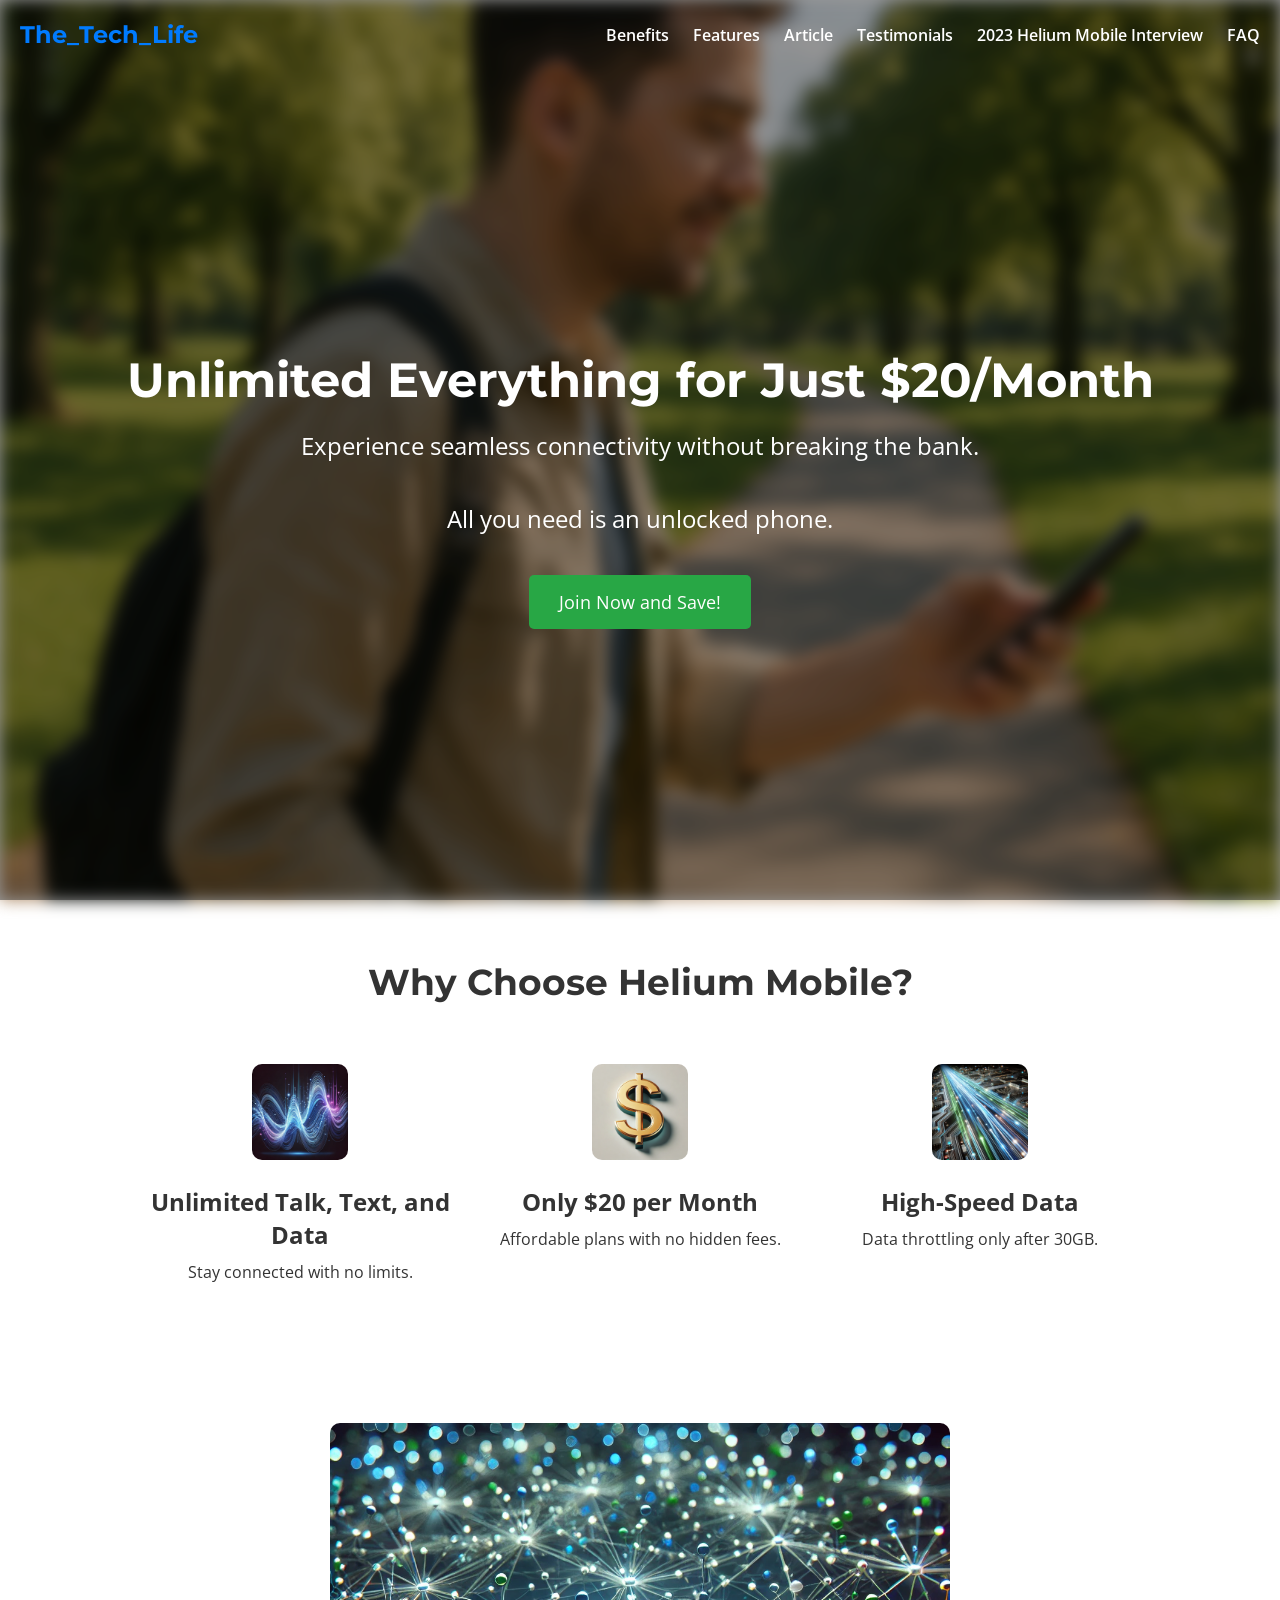
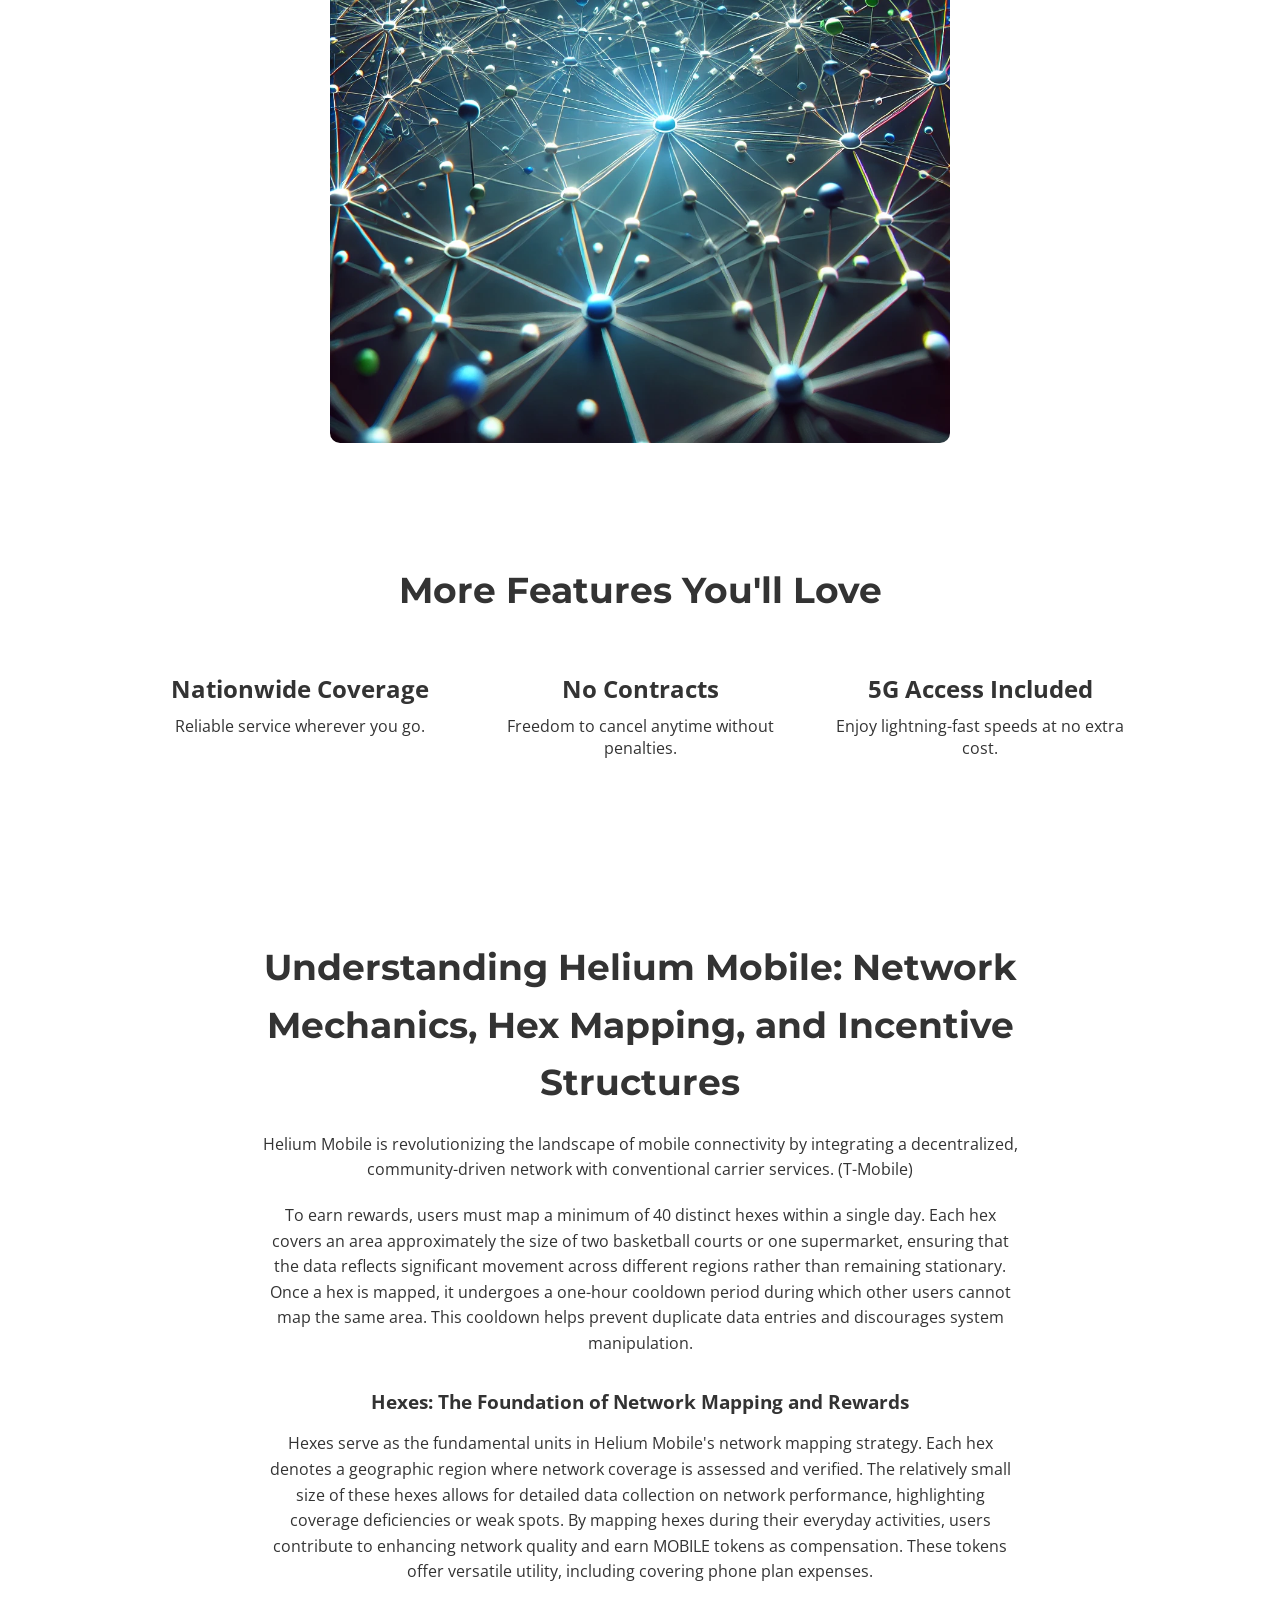
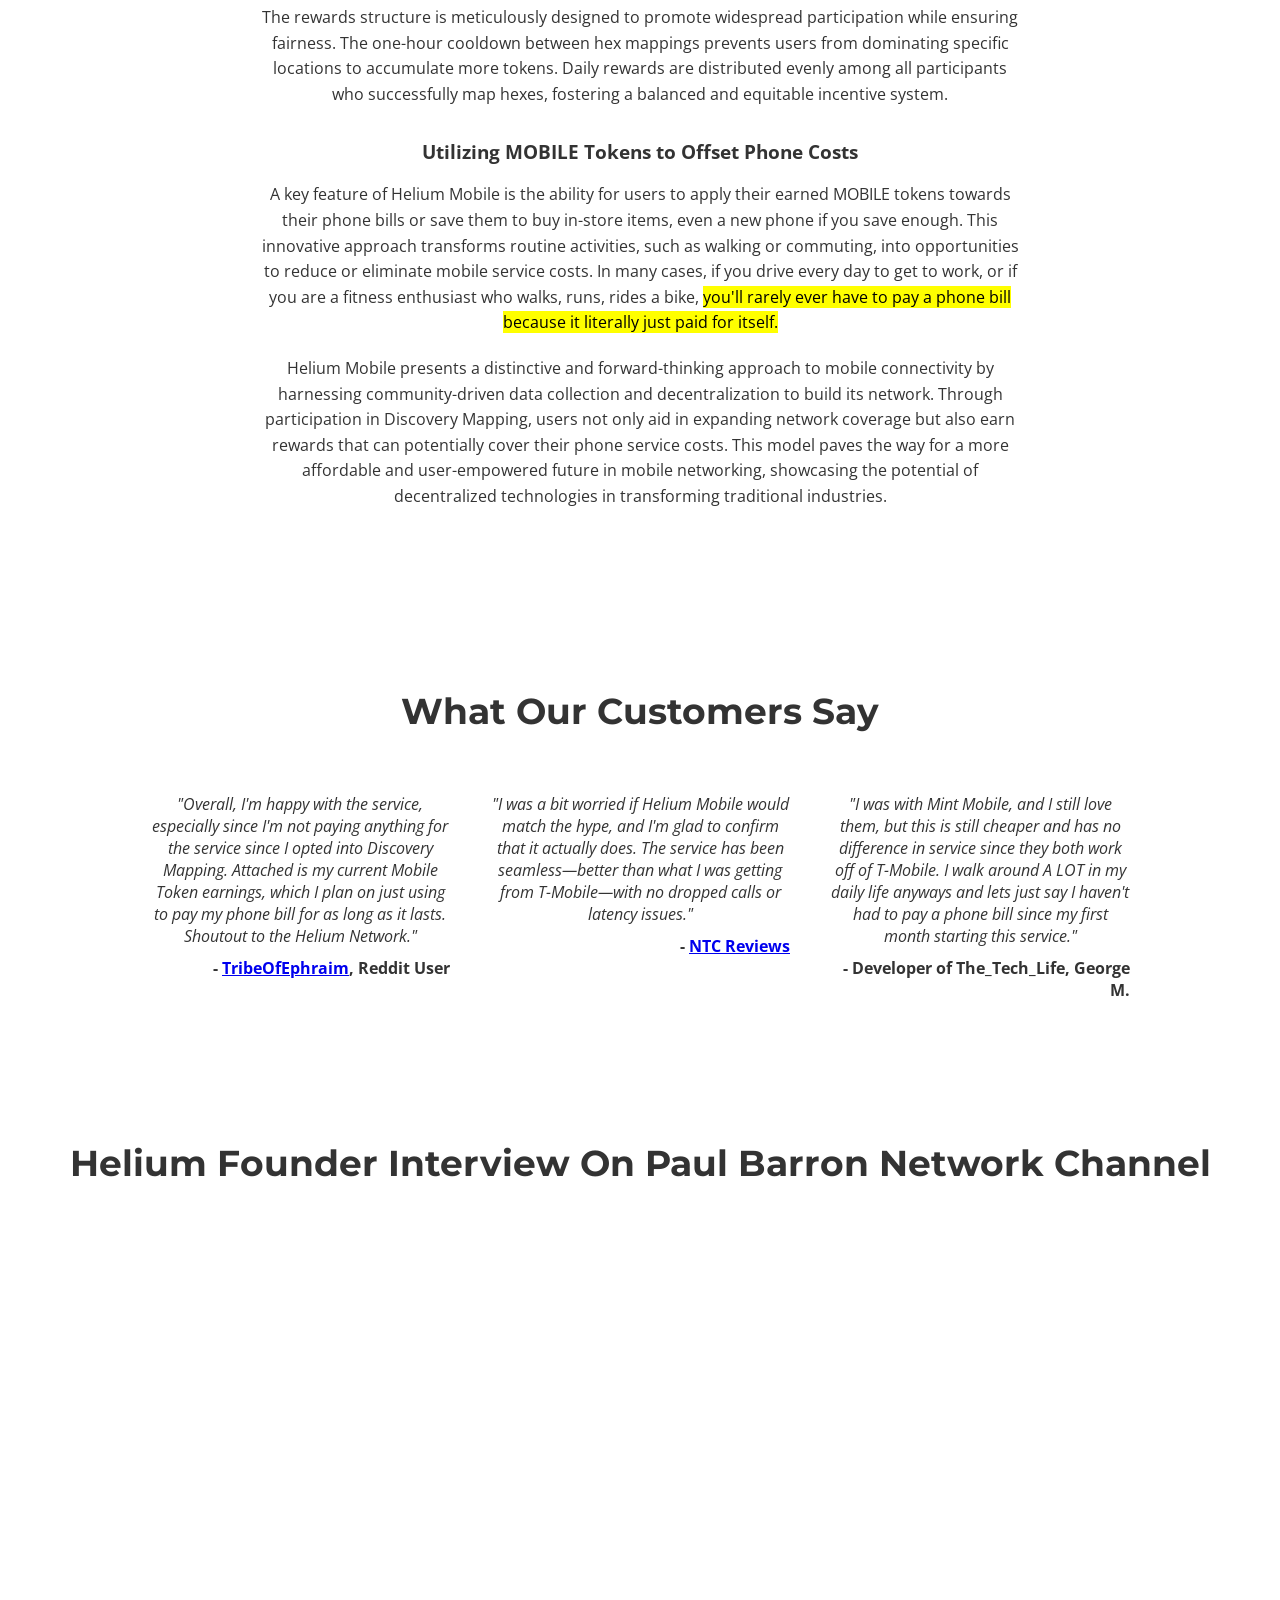
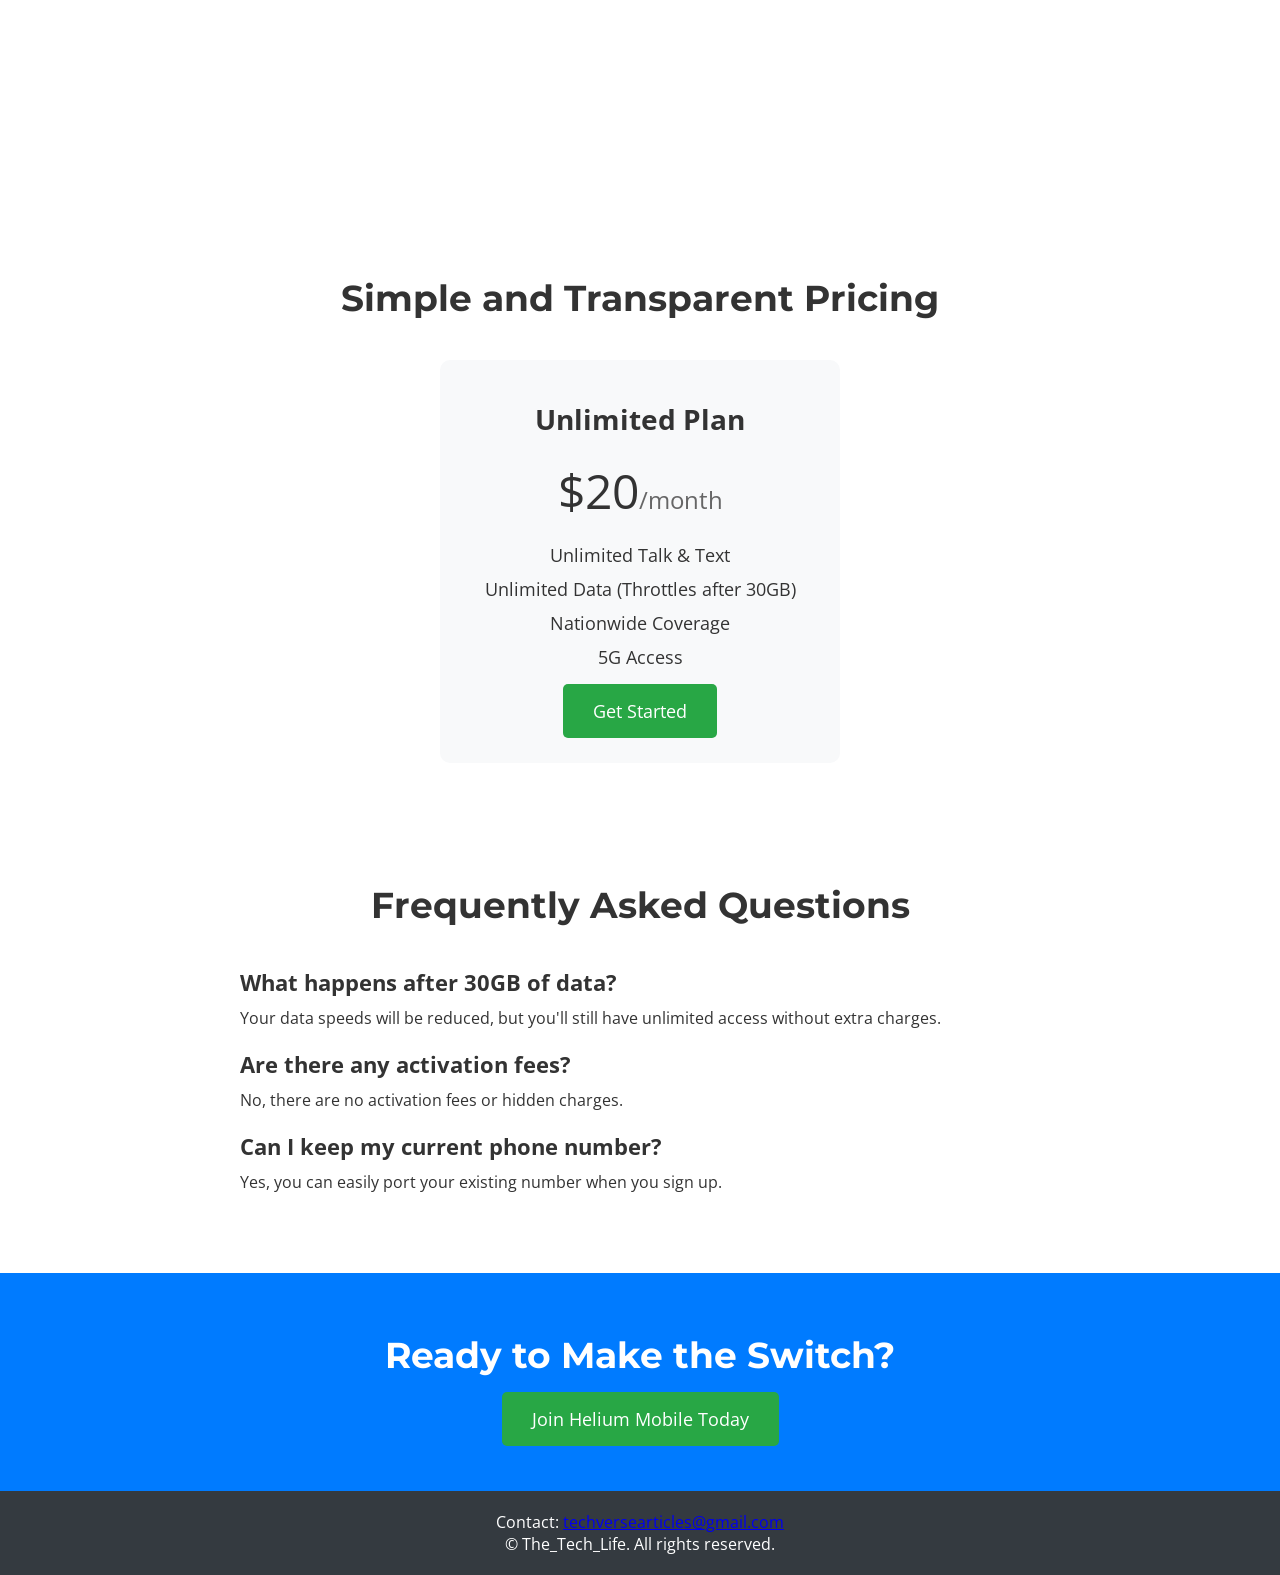
<file: index.html>
<!DOCTYPE html>
<html lang="en">
<head>
    <meta charset="UTF-8">
    <title>Helium Mobile - Unlimited Everything for $20/Month</title>
    <meta name="viewport" content="width=device-width, initial-scale=1.0">
    <!-- Link to external CSS -->
    <link rel="stylesheet" href="heliumref.css">
    <!-- Google Fonts -->
    <link href="https://fonts.googleapis.com/css2?family=Montserrat:wght@700&family=Open+Sans&display=swap" rel="stylesheet">
    <link rel="icon" type="image/png" href="img/icon.png"/>
    <style>
        .article-container {
            max-width: 800px;
            margin: 0 auto;
            padding: 0 20px;
        }
        #helium-mobile-article {
            line-height: 1.6;
            margin-bottom: 40px;
        }
        #helium-mobile-article h2 {
            margin-top: 40px;
            margin-bottom: 20px;
        }
        #helium-mobile-article h3 {
            margin-top: 30px;
            margin-bottom: 15px;
        }
        #helium-mobile-article p {
            margin-bottom: 20px;
        }
        /* Additional styles for nav links */
        .nav-links a {
            transition: color 0.3s ease;
        }
        .nav-links a:hover {
            color: #007BFF;
            text-decoration: underline;
        }
        .nav-links a:active {
            color: #0056b3;
        }
    </style>
</head>
<body>

    <!-- Header Section -->
    <header id="home">
        <nav>
            <div class="logo">The_Tech_Life</div>
            <ul class="nav-links">
                <li><a href="#benefits">Benefits</a></li>
                <li><a href="#features">Features</a></li>
                <li><a href="#helium-mobile-article">Article</a></li>
                <li><a href="#testimonials">Testimonials</a></li>
                <li><a href="#video">2023 Helium Mobile Interview</a></li>
                <li><a href="#faq">FAQ</a></li>
            </ul>
        </nav>
        <div class="hero">
            <h1>Unlimited Everything for Just $20/Month</h1>
            <p>Experience seamless connectivity without breaking the bank.</p>
            <p>All you need is an unlocked phone.</p>
            <a href="https://my.hellohelium.com/ref/IQ3NU5U" class="cta-button" target="_blank" rel="noopener noreferrer">Join Now and Save!</a>
        </div>
    </header>

    <!-- Benefits Section -->
    <section id="benefits">
        <h2>Why Choose Helium Mobile?</h2>
        <div class="benefits-container">
            <div class="benefit">
                <img src="img/soundwave.webp" alt="Unlimited">
                <h3>Unlimited Talk, Text, and Data</h3>
                <p>Stay connected with no limits.</p>
            </div>
            <div class="benefit">
                <img src="img/affordable.webp" alt="Affordable">
                <h3>Only $20 per Month</h3>
                <p>Affordable plans with no hidden fees.</p>
            </div>
            <div class="benefit">
                <img src="img/data.webp" alt="Throttling">
                <h3>High-Speed Data</h3>
                <p>Data throttling only after 30GB.</p>
            </div>
        </div>
    </section>

    <!-- Visual Break -->
    <section class="visual-break">
        <img src="img/inter.webp" alt="Stay Connected">
    </section>

    <!-- Detailed Features Section -->
    <section id="features">
        <h2>More Features You'll Love</h2>
        <div class="features-container">
            <div class="feature">
                <h3>Nationwide Coverage</h3>
                <p>Reliable service wherever you go.</p>
            </div>
            <div class="feature">
                <h3>No Contracts</h3>
                <p>Freedom to cancel anytime without penalties.</p>
            </div>
            <div class="feature">
                <h3>5G Access Included</h3>
                <p>Enjoy lightning-fast speeds at no extra cost.</p>
            </div>
        </div>
    </section>

    <!-- New Article Section -->
    <section id="helium-mobile-article">
        <div class="article-container">
            <h2>Understanding Helium Mobile: Network Mechanics, Hex Mapping, and Incentive Structures</h2>
            <p>Helium Mobile is revolutionizing the landscape of mobile connectivity by integrating a decentralized, community-driven network with conventional carrier services. (T-Mobile)</p>
            <p>To earn rewards, users must map a minimum of 40 distinct hexes within a single day. Each hex covers an area approximately the size of two basketball courts or one supermarket, ensuring that the data reflects significant movement across different regions rather than remaining stationary. Once a hex is mapped, it undergoes a one-hour cooldown period during which other users cannot map the same area. This cooldown helps prevent duplicate data entries and discourages system manipulation.</p>

            <h3>Hexes: The Foundation of Network Mapping and Rewards</h3>
            <p>Hexes serve as the fundamental units in Helium Mobile's network mapping strategy. Each hex denotes a geographic region where network coverage is assessed and verified. The relatively small size of these hexes allows for detailed data collection on network performance, highlighting coverage deficiencies or weak spots. By mapping hexes during their everyday activities, users contribute to enhancing network quality and earn MOBILE tokens as compensation. These tokens offer versatile utility, including covering phone plan expenses.</p>
            <p>The rewards structure is meticulously designed to promote widespread participation while ensuring fairness. The one-hour cooldown between hex mappings prevents users from dominating specific locations to accumulate more tokens. Daily rewards are distributed evenly among all participants who successfully map hexes, fostering a balanced and equitable incentive system.</p>

            <h3>Utilizing MOBILE Tokens to Offset Phone Costs</h3>
            <p>A key feature of Helium Mobile is the ability for users to apply their earned MOBILE tokens towards their phone bills or save them to buy in-store items, even a new phone if you save enough. This innovative approach transforms routine activities, such as walking or commuting, into opportunities to reduce or eliminate mobile service costs. In many cases, if you drive every day to get to work, or if you are a fitness enthusiast who walks, runs, rides a bike, <mark>you'll rarely ever have to pay a phone bill because it literally just paid for itself.</mark></p>
            <p>Helium Mobile presents a distinctive and forward-thinking approach to mobile connectivity by harnessing community-driven data collection and decentralization to build its network. Through participation in Discovery Mapping, users not only aid in expanding network coverage but also earn rewards that can potentially cover their phone service costs. This model paves the way for a more affordable and user-empowered future in mobile networking, showcasing the potential of decentralized technologies in transforming traditional industries.</p>
        </div>
    </section>

    <!-- Testimonials Section -->
    <section id="testimonials">
        <h2>What Our Customers Say</h2>
        <div class="testimonials-container">
            <div class="testimonial">
                <p>"Overall, I'm happy with the service, especially since I'm not paying anything for the service since I opted into Discovery Mapping. Attached is my current Mobile Token earnings, which I plan on just using to pay my phone bill for as long as it lasts. Shoutout to the Helium Network."</p>
                <h4>- <a href="https://www.reddit.com/r/HeliumNetwork/comments/19ducw0/my_one_month_review_of_helium_mobile/" target="_blank" rel="noopener noreferrer">TribeOfEphraim</a>, Reddit User</h4>
            </div>
            <div class="testimonial">
                <p>"I was a bit worried if Helium Mobile would match the hype, and I'm glad to confirm that it actually does. The service has been seamless—better than what I was getting from T-Mobile—with no dropped calls or latency issues."</p>
                <h4>- <a href="https://youtu.be/5iRyGhtHzmk?si=XhDdGxX1Uik8BTRV" target="_blank" rel="noopener noreferrer">NTC Reviews</a></h4>
            </div>
            <div class="testimonial">
                <p>"I was with Mint Mobile, and I still love them, but this is still cheaper and has no difference in service since they both work off of T-Mobile. I walk around A LOT in my daily life anyways and lets just say I haven't had to pay a phone bill since my first month starting this service."</p>
                <h4>- Developer of The_Tech_Life, George M.</h4>
            </div>
        </div>
    </section>
    
    <!-- Embedded YouTube Video -->
    <section id="video">
        <h2>Helium Founder Interview On Paul Barron Network Channel</h2>
        <iframe width="935" height="526" src="https://www.youtube.com/embed/pFFzw4iJ0vI" title="$20 Mobile Launches Nationwide on Solana!🔥Helium INTERVIEW" frameborder="0" allow="accelerometer; autoplay; clipboard-write; encrypted-media; gyroscope; picture-in-picture; web-share" referrerpolicy="strict-origin-when-cross-origin" allowfullscreen></iframe>
    </section>

    <!-- Pricing Section -->
    <section id="pricing">
        <h2>Simple and Transparent Pricing</h2>
        <div class="pricing-card">
            <h3>Unlimited Plan</h3>
            <p class="price">$20<span>/month</span></p>
            <ul>
                <li>Unlimited Talk & Text</li>
                <li>Unlimited Data (Throttles after 30GB)</li>
                <li>Nationwide Coverage</li>
                <li>5G Access</li>
            </ul>
            <a href="https://my.hellohelium.com/ref/IQ3NU5U" class="cta-button" target="_blank" rel="noopener noreferrer">Get Started</a>
        </div>
    </section>

    <!-- FAQ Section -->
    <section id="faq">
        <h2>Frequently Asked Questions</h2>
        <div class="faq-container">
            <div class="faq-item">
                <h3>What happens after 30GB of data?</h3>
                <p>Your data speeds will be reduced, but you'll still have unlimited access without extra charges.</p>
            </div>
            <div class="faq-item">
                <h3>Are there any activation fees?</h3>
                <p>No, there are no activation fees or hidden charges.</p>
            </div>
            <div class="faq-item">
                <h3>Can I keep my current phone number?</h3>
                <p>Yes, you can easily port your existing number when you sign up.</p>
            </div>
        </div>
    </section>

    <!-- Secondary CTA -->
    <section class="secondary-cta">
        <h2>Ready to Make the Switch?</h2>
        <a href="https://my.hellohelium.com/ref/IQ3NU5U" class="cta-button" target="_blank" rel="noopener noreferrer">Join Helium Mobile Today</a>
    </section>

    <!-- Footer -->
    <footer>
        <div class="footer-content">
            <p>Contact: <a href="mailto:techversearticles@gmail.com">techversearticles@gmail.com</a></p>
            <p>&copy; The_Tech_Life. All rights reserved.</p>
        </div>
    </footer>

    <!-- Smooth scroll script -->
    <script>
        document.querySelectorAll('a[href^="#"]').forEach(anchor => {
            anchor.addEventListener('click', function (e) {
                e.preventDefault();
                document.querySelector(this.getAttribute('href')).scrollIntoView({
                    behavior: 'smooth'
                });
            });
        });
    </script>
</body>
</html>
</file>
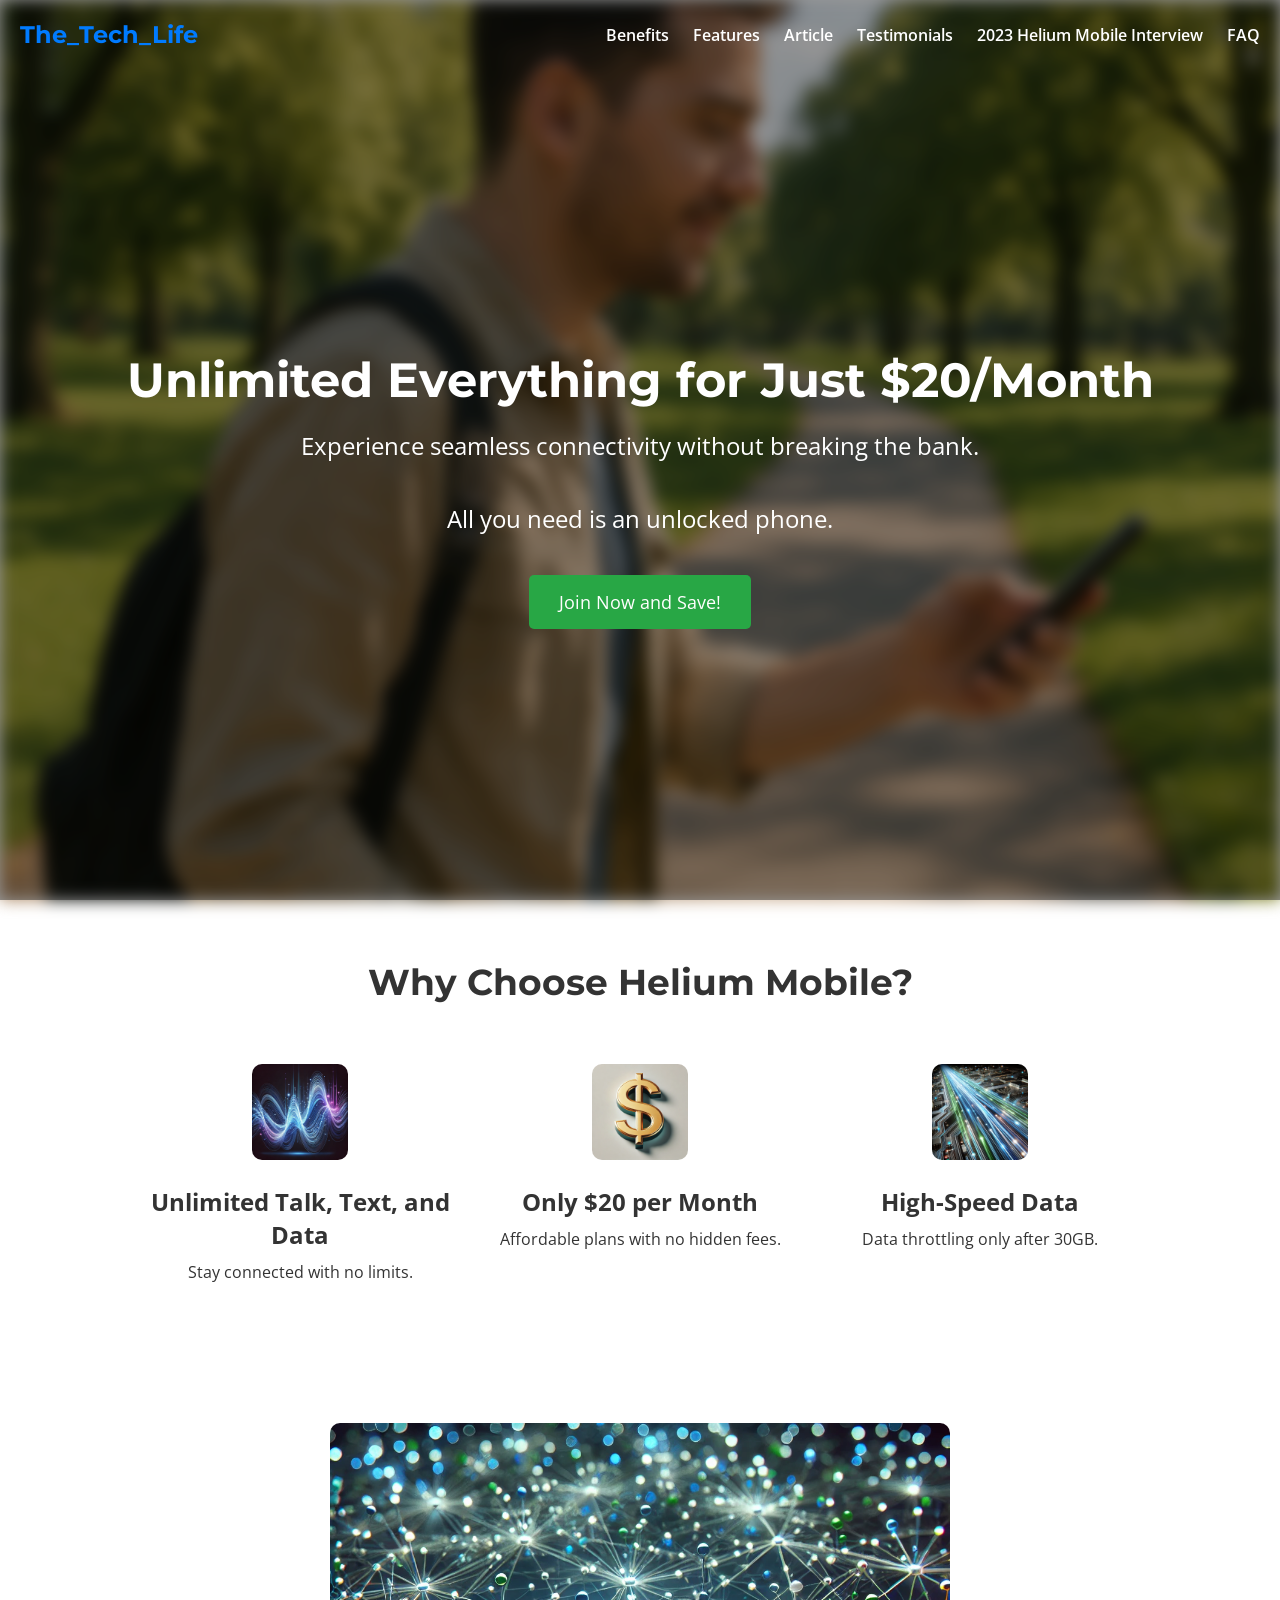
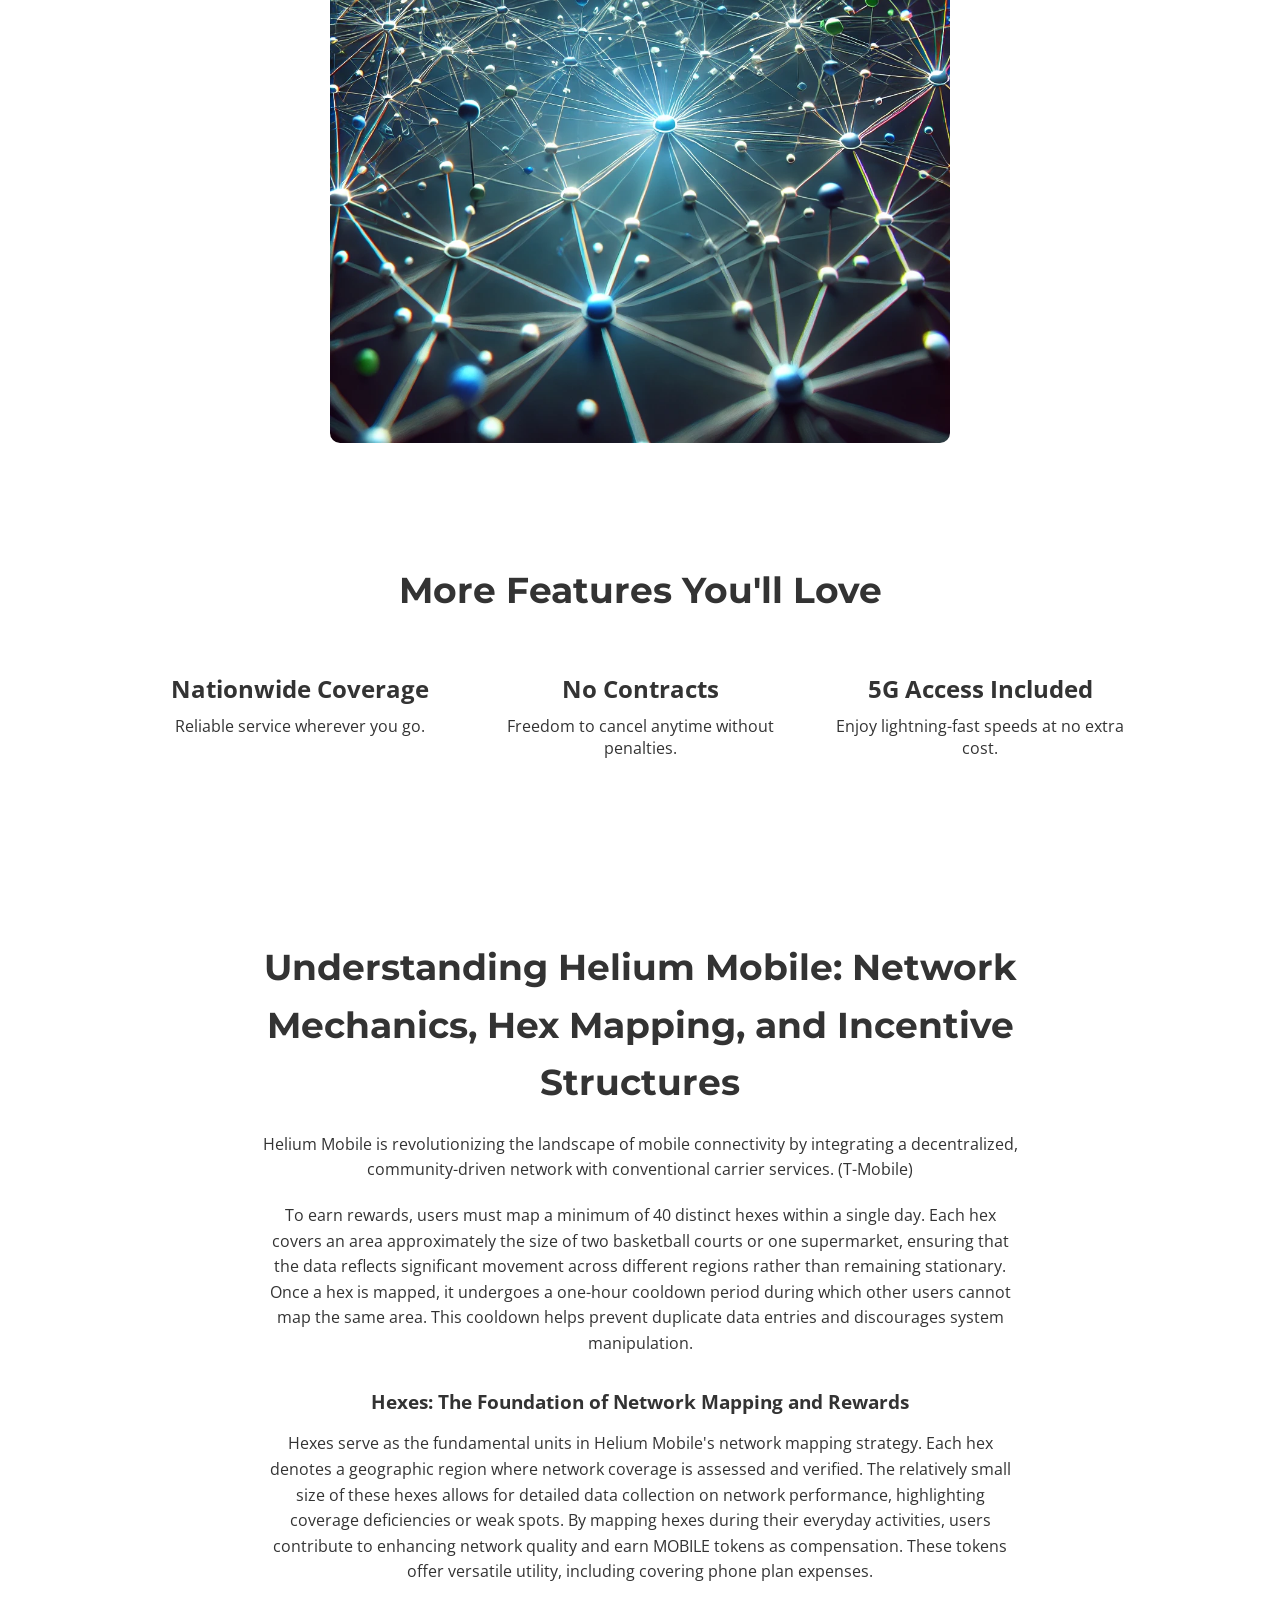
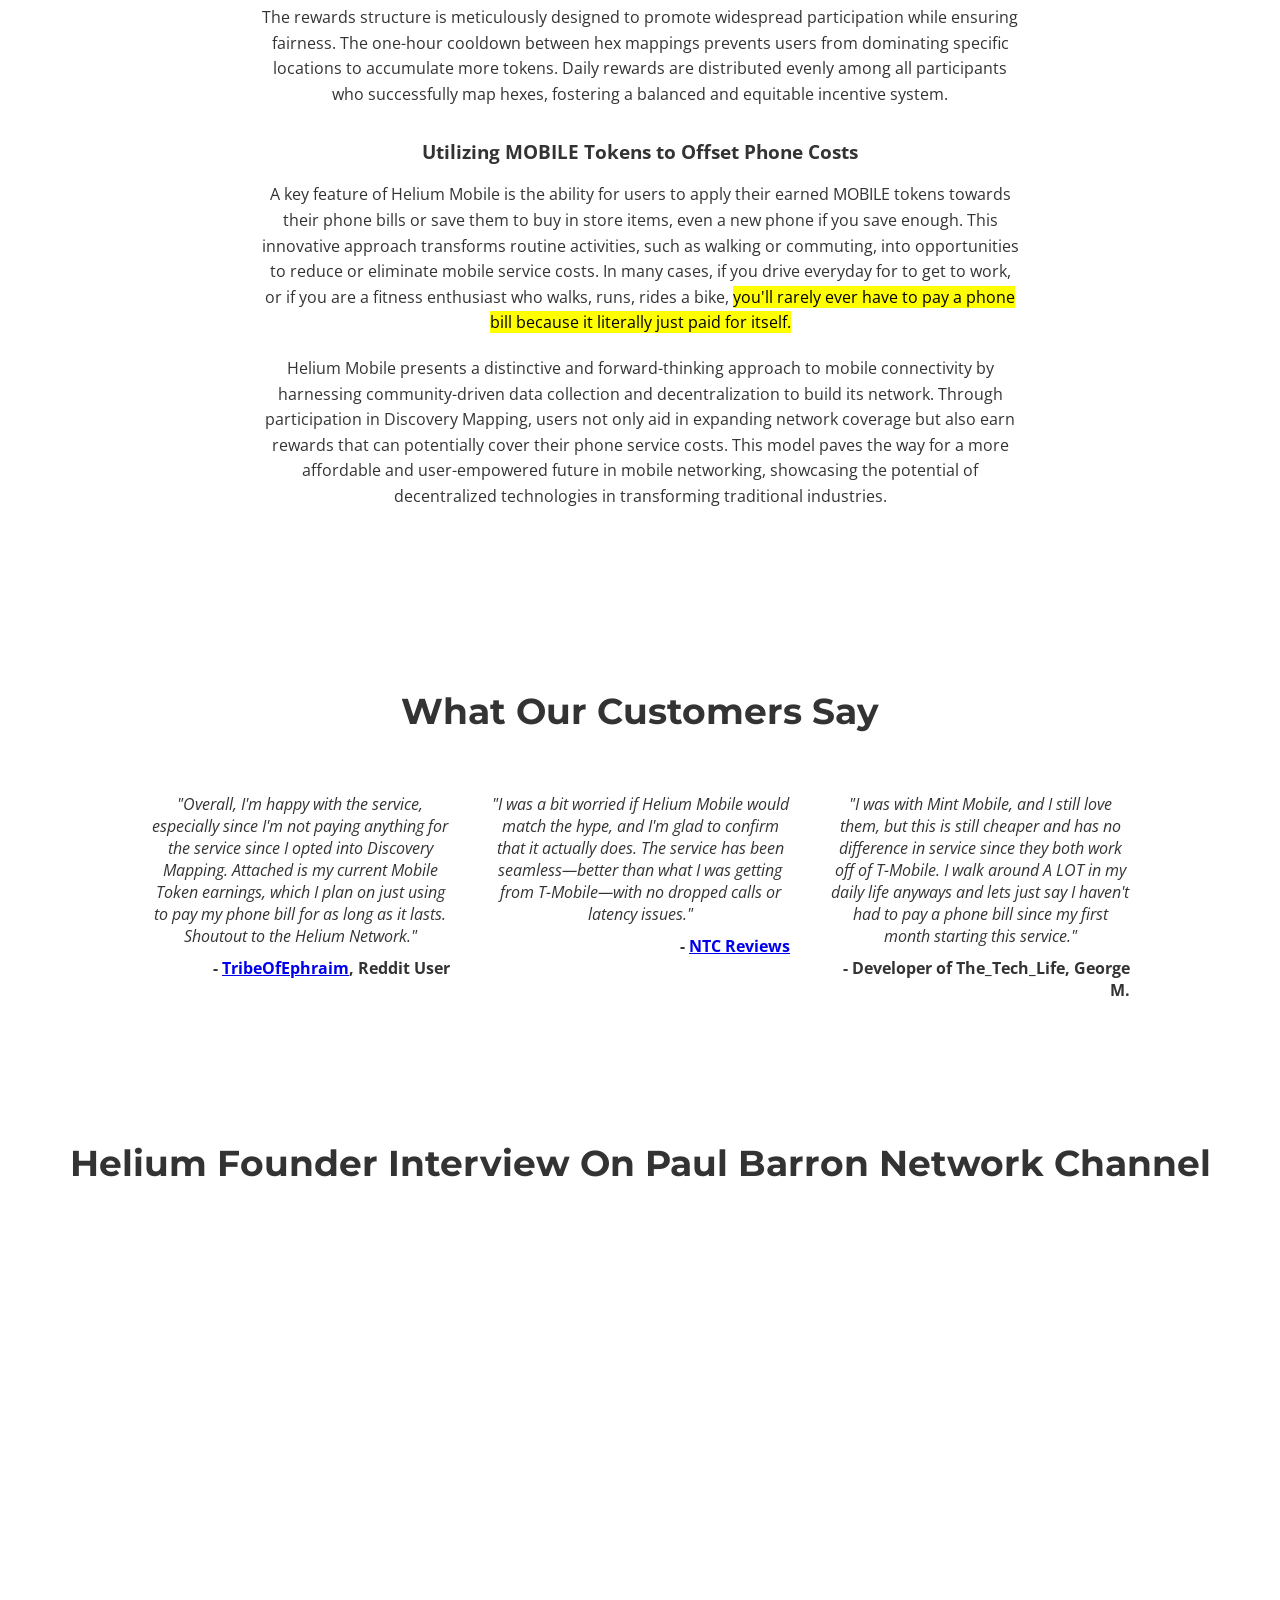
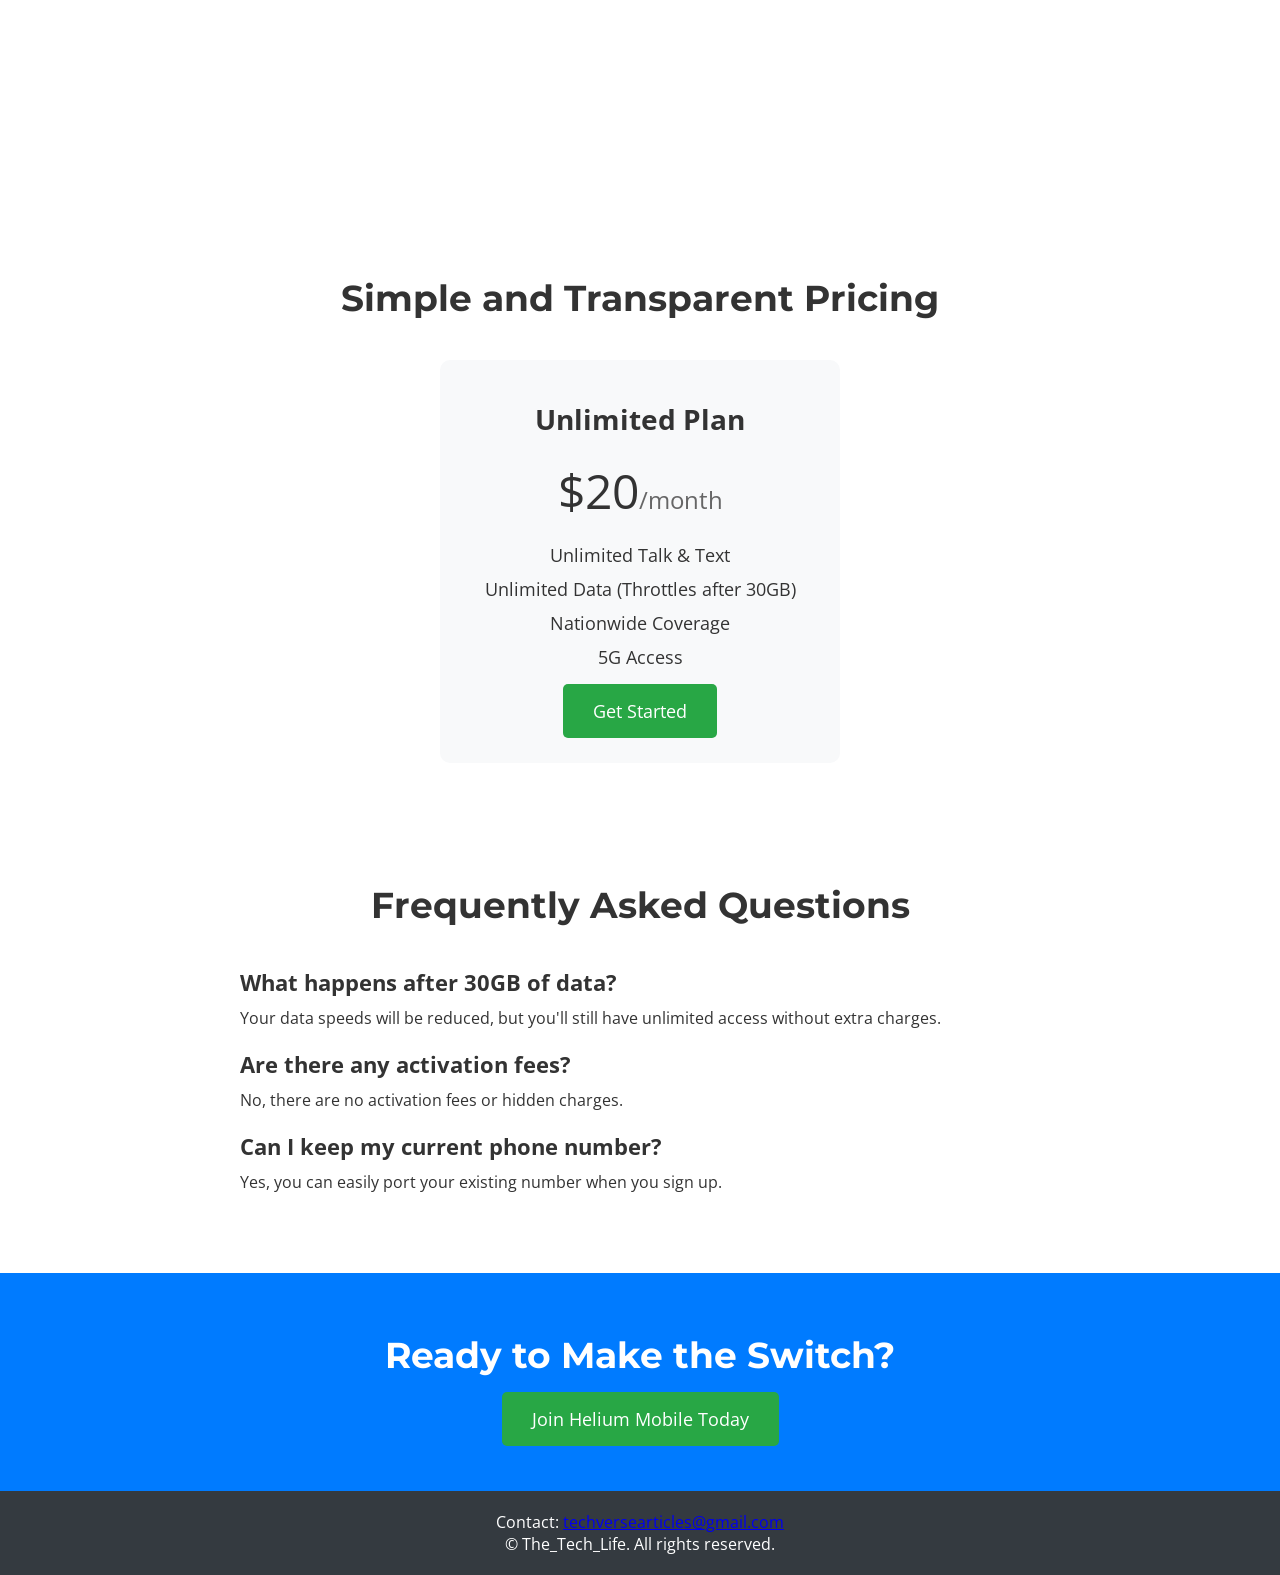
<file: heliumref.html>
<!DOCTYPE html>
<html lang="en">
<head>
    <meta charset="UTF-8">
    <title>Helium Mobile - Unlimited Everything for $20/Month</title>
    <meta name="viewport" content="width=device-width, initial-scale=1.0">
    <!-- Link to external CSS -->
    <link rel="stylesheet" href="heliumref.css">
    <!-- Google Fonts -->
    <link href="https://fonts.googleapis.com/css2?family=Montserrat:wght@700&family=Open+Sans&display=swap" rel="stylesheet">
    <style>
        .article-container {
            max-width: 800px;
            margin: 0 auto;
            padding: 0 20px;
        }
        #helium-mobile-article {
            line-height: 1.6;
            margin-bottom: 40px;
        }
        #helium-mobile-article h2 {
            margin-top: 40px;
            margin-bottom: 20px;
        }
        #helium-mobile-article h3 {
            margin-top: 30px;
            margin-bottom: 15px;
        }
        #helium-mobile-article p {
            margin-bottom: 20px;
        }
        /* Additional styles for nav links */
        .nav-links a {
            transition: color 0.3s ease;
        }
        .nav-links a:hover {
            color: #007BFF;
            text-decoration: underline;
        }
        .nav-links a:active {
            color: #0056b3;
        }
    </style>
</head>
<body>

    <!-- Header Section -->
    <header id="home">
        <nav>
            <div class="logo">The_Tech_Life</div>
            <ul class="nav-links">
                <li><a href="#benefits">Benefits</a></li>
                <li><a href="#features">Features</a></li>
                <li><a href="#helium-mobile-article">Article</a></li>
                <li><a href="#testimonials">Testimonials</a></li>
                <li><a href="#video">2023 Helium Mobile Interview</a></li>
                <li><a href="#faq">FAQ</a></li>
            </ul>
        </nav>
        <div class="hero">
            <h1>Unlimited Everything for Just $20/Month</h1>
            <p>Experience seamless connectivity without breaking the bank.</p>
            <p>All you need is an unlocked phone.</p>
            <a href="https://my.hellohelium.com/ref/IQ3NU5U" class="cta-button">Join Now and Save!</a>
        </div>
    </header>

    <!-- Benefits Section -->
    <section id="benefits">
        <h2>Why Choose Helium Mobile?</h2>
        <div class="benefits-container">
            <div class="benefit">
                <img src="img/soundwave.webp" alt="Unlimited">
                <h3>Unlimited Talk, Text, and Data</h3>
                <p>Stay connected with no limits.</p>
            </div>
            <div class="benefit">
                <img src="img/affordable.webp" alt="Affordable">
                <h3>Only $20 per Month</h3>
                <p>Affordable plans with no hidden fees.</p>
            </div>
            <div class="benefit">
                <img src="img/data.webp" alt="Throttling">
                <h3>High-Speed Data</h3>
                <p>Data throttling only after 30GB.</p>
            </div>
        </div>
    </section>

    <!-- Visual Break -->
    <section class="visual-break">
        <img src="img/inter.webp" alt="Stay Connected">
    </section>

    <!-- Detailed Features Section -->
    <section id="features">
        <h2>More Features You'll Love</h2>
        <div class="features-container">
            <div class="feature">
                <h3>Nationwide Coverage</h3>
                <p>Reliable service wherever you go.</p>
            </div>
            <div class="feature">
                <h3>No Contracts</h3>
                <p>Freedom to cancel anytime without penalties.</p>
            </div>
            <div class="feature">
                <h3>5G Access Included</h3>
                <p>Enjoy lightning-fast speeds at no extra cost.</p>
            </div>
        </div>
    </section>

    <!-- New Article Section -->
    <section id="helium-mobile-article">
        <div class="article-container">
            <h2>Understanding Helium Mobile: Network Mechanics, Hex Mapping, and Incentive Structures</h2>
            <p>Helium Mobile is revolutionizing the landscape of mobile connectivity by integrating a decentralized, community-driven network with conventional carrier services. (T-Mobile)
            <p>To earn rewards, users must map a minimum of 40 distinct hexes within a single day. Each hex covers an area approximately the size of two basketball courts or one supermarket, ensuring that the data reflects significant movement across different regions rather than remaining stationary. Once a hex is mapped, it undergoes a one-hour cooldown period during which other users cannot map the same area. This cooldown helps prevent duplicate data entries and discourages system manipulation.</p>

            <h3>Hexes: The Foundation of Network Mapping and Rewards</h3>
            <p>Hexes serve as the fundamental units in Helium Mobile's network mapping strategy. Each hex denotes a geographic region where network coverage is assessed and verified. The relatively small size of these hexes allows for detailed data collection on network performance, highlighting coverage deficiencies or weak spots. By mapping hexes during their everyday activities, users contribute to enhancing network quality and earn MOBILE tokens as compensation. These tokens offer versatile utility, including covering phone plan expenses.</p>
            <p>The rewards structure is meticulously designed to promote widespread participation while ensuring fairness. The one-hour cooldown between hex mappings prevents users from dominating specific locations to accumulate more tokens. Daily rewards are distributed evenly among all participants who successfully map hexes, fostering a balanced and equitable incentive system.</p>

            <h3>Utilizing MOBILE Tokens to Offset Phone Costs</h3>
            <p>A key feature of Helium Mobile is the ability for users to apply their earned MOBILE tokens towards their phone bills or save them to buy in store items, even a new phone if you save enough. This innovative approach transforms routine activities, such as walking or commuting, into opportunities to reduce or eliminate mobile service costs. In many cases, if you drive everyday for to get to work, or if you are a fitness enthusiast who walks, runs, rides a bike, <mark>you'll rarely ever have to pay a phone bill because it literally just paid for itself.</mark>
            <p>Helium Mobile presents a distinctive and forward-thinking approach to mobile connectivity by harnessing community-driven data collection and decentralization to build its network. Through participation in Discovery Mapping, users not only aid in expanding network coverage but also earn rewards that can potentially cover their phone service costs. This model paves the way for a more affordable and user-empowered future in mobile networking, showcasing the potential of decentralized technologies in transforming traditional industries.</p>
        </div>
    </section>

    <!-- Testimonials Section -->
    <section id="testimonials">
        <h2>What Our Customers Say</h2>
        <div class="testimonials-container">
            <div class="testimonial">
                <p>"Overall, I'm happy with the service, especially since I'm not paying anything for the service since I opted into Discovery Mapping. Attached is my current Mobile Token earnings, which I plan on just using to pay my phone bill for as long as it lasts. Shoutout to the Helium Network."</p>
                <h4>- <a href="https://www.reddit.com/r/HeliumNetwork/comments/19ducw0/my_one_month_review_of_helium_mobile/">TribeOfEphraim</a>, Reddit User</h4>
            </div>
            <div class="testimonial">
                <p>"I was a bit worried if Helium Mobile would match the hype, and I'm glad to confirm that it actually does. The service has been seamless—better than what I was getting from T-Mobile—with no dropped calls or latency issues."</p>
                <h4>- <a href="//youtu.be/5iRyGhtHzmk?si=XhDdGxX1Uik8BTRV">NTC Reviews</a></h4>
            </div>
            <div class="testimonial">
                <p>"I was with Mint Mobile, and I still love them, but this is still cheaper and has no difference in service since they both work off of T-Mobile. I walk around A LOT in my daily life anyways and lets just say I haven't had to pay a phone bill since my first month starting this service."</p>
                <h4>- Developer of The_Tech_Life, George M.</h4>
            </div>
        </div>
    </section>
    
    <!-- Embedded YouTube Video -->
    <section id="video">
        <h2>Helium Founder Interview On Paul Barron Network Channel</h2>
        <iframe width="935" height="526" src="https://www.youtube.com/embed/pFFzw4iJ0vI" title="$20 Mobile Launches Nationwide on Solana!🔥Helium INTERVIEW" frameborder="0" allow="accelerometer; autoplay; clipboard-write; encrypted-media; gyroscope; picture-in-picture; web-share" referrerpolicy="strict-origin-when-cross-origin" allowfullscreen></iframe>
    </section>

    <!-- Pricing Section -->
    <section id="pricing">
        <h2>Simple and Transparent Pricing</h2>
        <div class="pricing-card">
            <h3>Unlimited Plan</h3>
            <p class="price">$20<span>/month</span></p>
            <ul>
                <li>Unlimited Talk & Text</li>
                <li>Unlimited Data (Throttles after 30GB)</li>
                <li>Nationwide Coverage</li>
                <li>5G Access</li>
            </ul>
            <a href="https://my.hellohelium.com/ref/IQ3NU5U" class="cta-button">Get Started</a>
        </div>
    </section>

    <!-- FAQ Section -->
    <section id="faq">
        <h2>Frequently Asked Questions</h2>
        <div class="faq-container">
            <div class="faq-item">
                <h3>What happens after 30GB of data?</h3>
                <p>Your data speeds will be reduced, but you'll still have unlimited access without extra charges.</p>
            </div>
            <div class="faq-item">
                <h3>Are there any activation fees?</h3>
                <p>No, there are no activation fees or hidden charges.</p>
            </div>
            <div class="faq-item">
                <h3>Can I keep my current phone number?</h3>
                <p>Yes, you can easily port your existing number when you sign up.</p>
            </div>
        </div>
    </section>

    <!-- Secondary CTA -->
    <section class="secondary-cta">
        <h2>Ready to Make the Switch?</h2>
        <a href="https://my.hellohelium.com/ref/IQ3NU5U" class="cta-button">Join Helium Mobile Today</a>
    </section>

    <!-- Footer -->
    <footer>
        <div class="footer-content">
            <p>Contact: <a href="mailto:techversearticles@gmail.com">techversearticles@gmail.com</a></p>
            <p>&copy; The_Tech_Life. All rights reserved.</p>
        </div>
    </footer>

    <!-- Smooth scroll script -->
    <script>
        document.querySelectorAll('a[href^="#"]').forEach(anchor => {
            anchor.addEventListener('click', function (e) {
                e.preventDefault();
                document.querySelector(this.getAttribute('href')).scrollIntoView({
                    behavior: 'smooth'
                });
            });
        });
    </script>
</body>
</html>
</file>
<file: heliumref.css>
/* Fonts */
@import url('https://fonts.googleapis.com/css2?family=Montserrat:wght@700&family=Open+Sans&display=swap');

/* Reset */
* {
    margin: 0;
    padding: 0;
    box-sizing: border-box;
}

body {
    font-family: 'Open Sans', sans-serif;
    color: #333;
}

/* Add border-radius to all images */
img {
    border-radius: 10px;
}

/* Navigation */
nav {
    display: flex;
    justify-content: space-between;
    align-items: center;
    padding: 20px;
    position: absolute;
    top: 0;
    left: 0;
    width: 100%;
    z-index: 10;
}

.logo {
    font-family: 'Montserrat', sans-serif;
    font-size: 24px;
    font-weight: 700;
    color: #007BFF;
}

.nav-links {
    list-style: none;
}

.nav-links li {
    display: inline-block;
    margin-left: 20px;
}

.nav-links a {
    text-decoration: none;
    color: #fff; /* Changed to white for better visibility on the header background */
    font-weight: 600;
    transition: color 0.3s ease; /* Added transition for smooth color change */
}

.nav-links a:hover {
    color: #007BFF;
}

/* Header Section */
header {
    background: none;
    min-height: 100vh;
    color: #fff;
    position: relative;
    display: flex;
    flex-direction: column;
    justify-content: center;
}
header::before {
    content: '';
    position: absolute;
    top: 0;
    left: 0;
    width: 100%;
    height: 100%;
    background: url('img/hero.png') no-repeat center center/cover;
    filter: blur(8px);
    z-index: 0;
}


header::after {
    content: '';
    position: absolute;
    top: 0;
    left: 0;
    width: 100%;
    height: 100%;
    background: rgba(0,0,0,0.4);
    z-index: 1;
}

.hero {
    position: relative;
    text-align: center;
    z-index: 2;
    min-height: 60vh;
    color: #fff;
    display: flex;
    flex-direction: column;
    justify-content: center;
    align-items: center;
    padding-top: 80px;
}
.hero > * {
    position: relative;
    z-index: 2;
}

.hero h1 {
    font-size: 48px;
    margin-bottom: 20px;
    font-family: 'Montserrat', sans-serif;
}

.hero p {
    font-size: 24px;
    margin-bottom: 40px;
}

.cta-button {
    background-color: #28a745;
    color: #fff;
    padding: 15px 30px;
    text-decoration: none;
    font-size: 18px;
    border-radius: 5px;
    transition: background-color 0.3s ease; /* Added transition for smooth background change */
}

.cta-button:hover {
    background-color: #218838;
}

/* Sections */
section {
    padding: 60px 20px;
    text-align: center;
}

h2 {
    font-size: 36px;
    margin-bottom: 40px;
    font-family: 'Montserrat', sans-serif;
}

/* Benefits Section */
.benefits-container {
    display: flex;
    flex-wrap: wrap;
    justify-content: center;
}

.benefit {
    flex: 1 1 30%;
    max-width: 300px;
    margin: 20px;
}

.benefit img {
    width: 96px; /* Increased by 20% from 80px */
    margin-bottom: 20px;
}

.benefit h3 {
    font-size: 24px;
    margin-bottom: 10px;
}

.benefit p {
    font-size: 16px;
}

/* Visual Break */
.visual-break img {
    width: 50%;
    height: auto;
}

/* Features Section */
.features-container {
    display: flex;
    flex-wrap: wrap;
    justify-content: center;
}

.feature {
    flex: 1 1 30%;
    max-width: 300px;
    margin: 20px;
}

.feature h3 {
    font-size: 24px;
    margin-bottom: 10px;
}

.feature p {
    font-size: 16px;
}

/* Testimonials Section */
.testimonials-container {
    display: flex;
    flex-wrap: wrap;
    justify-content: center;
}

.testimonial {
    flex: 1 1 30%;
    max-width: 300px;
    margin: 20px;
    font-style: italic;
}

.testimonial p {
    margin-bottom: 10px;
}

.testimonial h4 {
    text-align: right;
    font-size: 16px;
    font-style: normal;
}

/* Pricing Section */
.pricing-card {
    background-color: #f8f9fa;
    padding: 40px;
    max-width: 400px;
    margin: 0 auto;
    border-radius: 10px;
}

.pricing-card h3 {
    font-size: 28px;
    margin-bottom: 20px;
}

.price {
    font-size: 48px;
    margin-bottom: 20px;
}

.price span {
    font-size: 24px;
    color: #666;
}

.pricing-card ul {
    list-style: none;
    margin-bottom: 30px;
}

.pricing-card ul li {
    font-size: 18px;
    margin-bottom: 10px;
}

/* FAQ Section */
.faq-container {
    max-width: 800px;
    margin: 0 auto;
    text-align: left;
}

.faq-item {
    margin-bottom: 20px;
}

.faq-item h3 {
    font-size: 22px;
    margin-bottom: 10px;
}

.faq-item p {
    font-size: 16px;
}

/* Secondary CTA */
.secondary-cta {
    background-color: #007BFF;
    color: #fff;
    padding: 60px 20px;
}

.secondary-cta h2 {
    margin-bottom: 30px;
}

.secondary-cta .cta-button {
    background-color: #28a745;
}

.secondary-cta .cta-button:hover {
    background-color: #218838;
}

/* Footer */
footer {
    background-color: #343a40;
    color: #fff;
    padding: 20px 0;
}

.footer-content {
    max-width: 800px;
    margin: 0 auto;
    text-align: center;
}

.social-media a {
    margin: 0 10px;
}

.social-media img {
    width: 24px;
}

/* Responsive Design */
@media (max-width: 768px) {
    .benefits-container,
    .features-container,
    .testimonials-container {
        flex-direction: column;
        align-items: center;
    }

    .hero h1 {
        font-size: 32px;
    }

    .hero p {
        font-size: 18px;
    }
}
</file>
